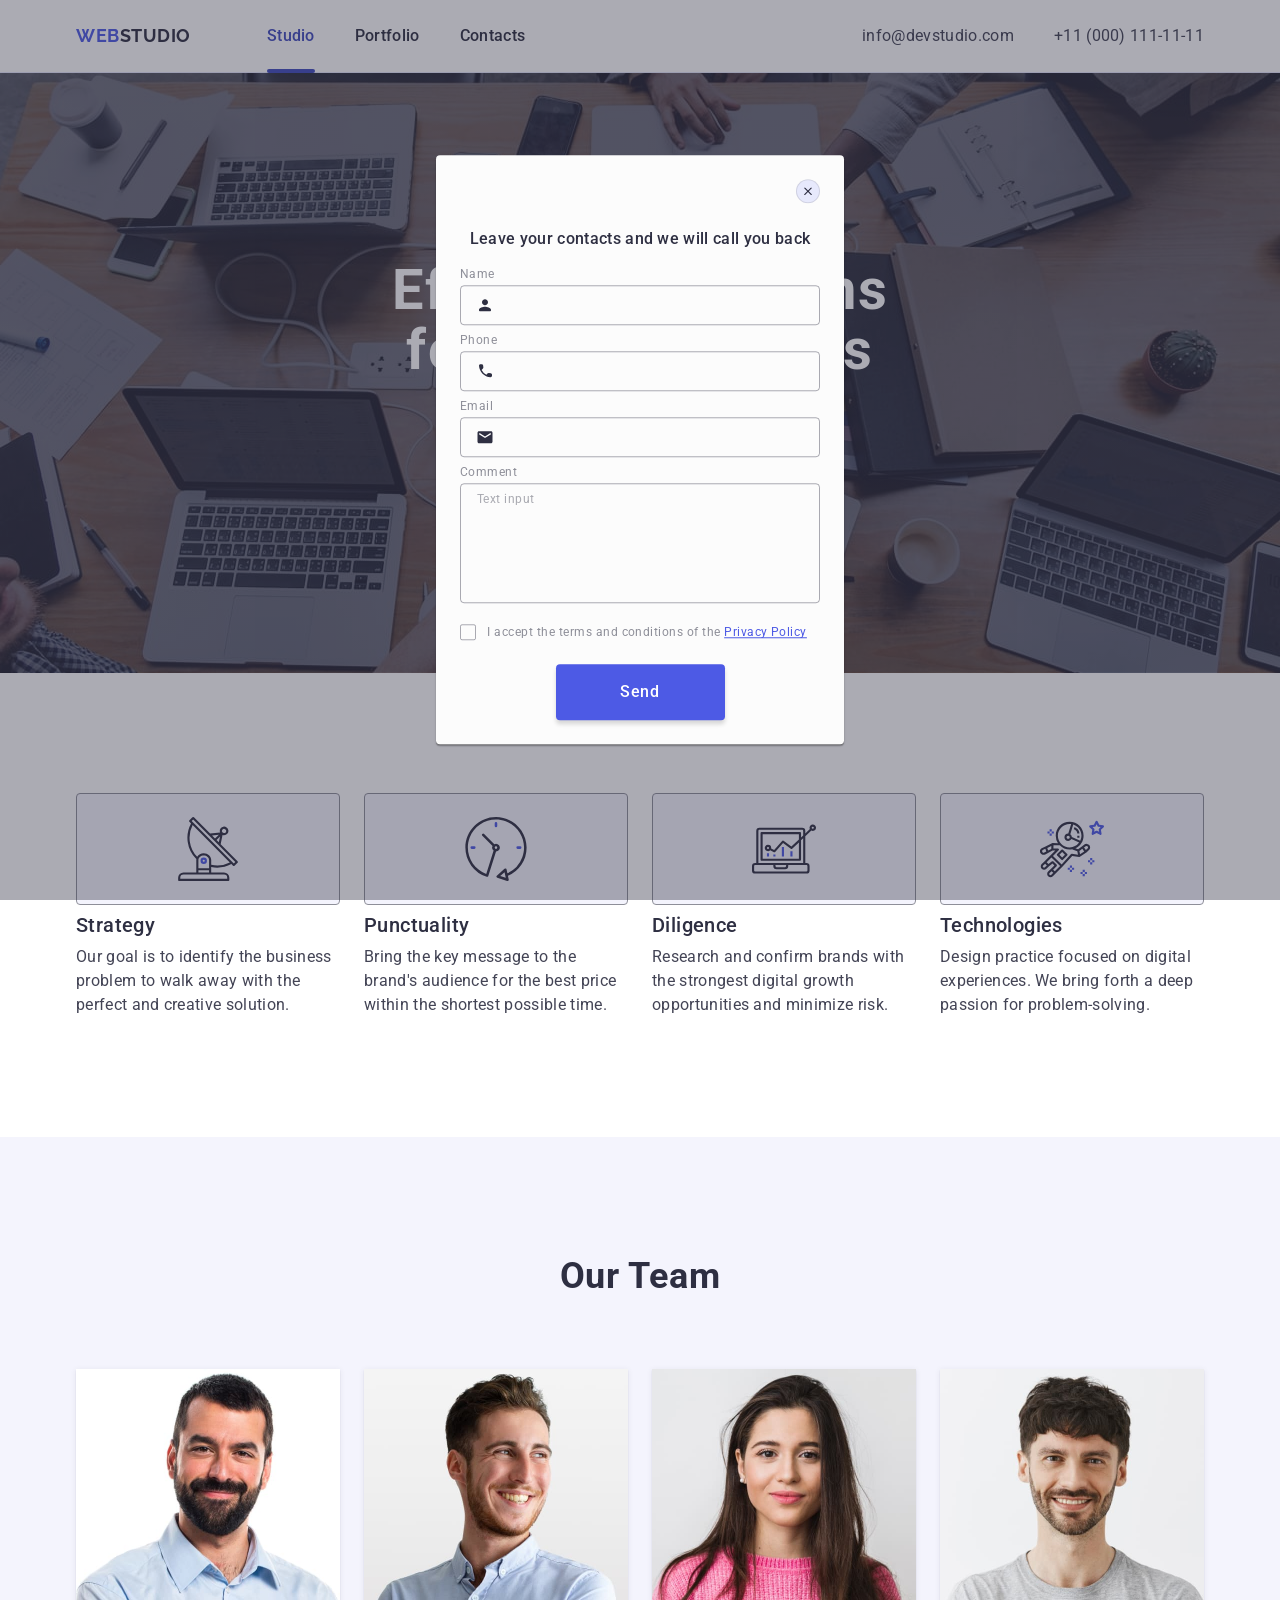
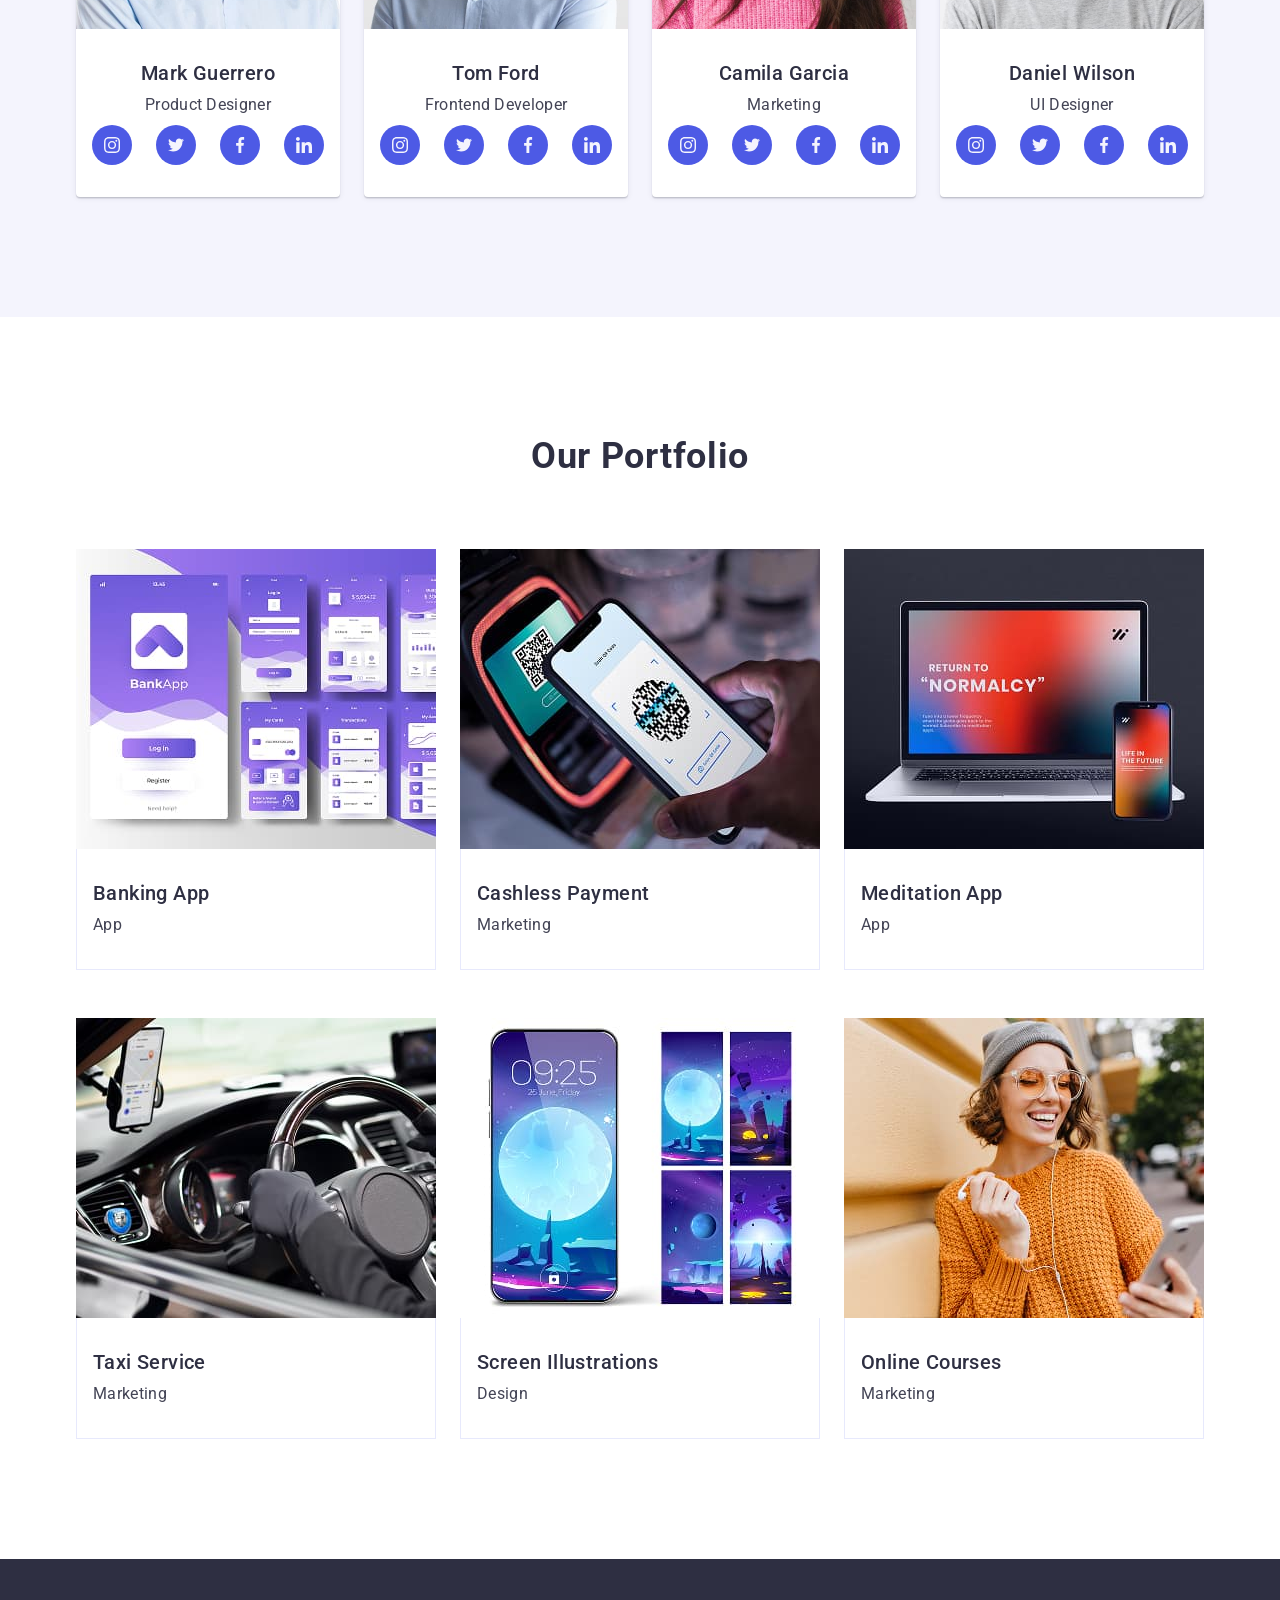
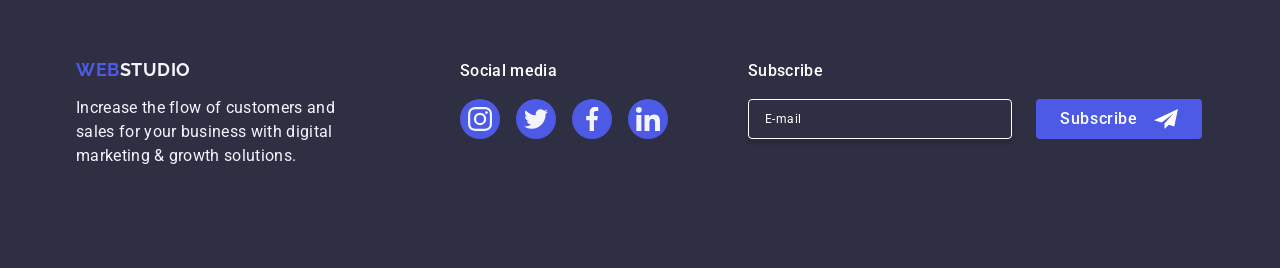
<file: index.html>
<!DOCTYPE html>
<html lang="en">
  <head>
    <meta charset="UTF-8" />
    <meta name="viewport" content="width=device-width, initial-scale=1.0" />
    <title>WebStudio</title>
    <link rel="preconnect" href="https://fonts.googleapis.com" />
    <link rel="preconnect" href="https://fonts.gstatic.com" crossorigin />
    <link
      href="https://fonts.googleapis.com/css2?family=Raleway:wght@700&family=Roboto:wght@400;500;700&display=swap"
      rel="stylesheet"
    />
    <link
      rel="stylesheet"
      href="https://cdnjs.cloudflare.com/ajax/libs/modern-normalize/3.0.1/modern-normalize.min.css"
      integrity="sha512-q6WgHqiHlKyOqslT/lgBgodhd03Wp4BEqKeW6nNtlOY4quzyG3VoQKFrieaCeSnuVseNKRGpGeDU3qPmabCANg=="
      crossorigin="anonymous"
      referrerpolicy="no-referrer"
    />
    <link rel="stylesheet" href="./css/styles.css" />
  </head>
  <body>
    <!-- #region header -->
    <header class="header">
      <div class="container header-container">
        <nav class="nav-header">
          <a href="./index.html" class="logo"
            >Web<span class="logo-span">Studio</span></a
          >
          <ul class="header-list nav-list">
            <li class="header-list-item">
              <a href="./index.html" class="header-list-item-link link current"
                >Studio</a
              >
            </li>
            <li class="header-list-item">
              <a href="" class="header-list-item-link link">Portfolio</a>
            </li>
            <li class="header-list-item">
              <a href="" class="header-list-item-link link">Contacts</a>
            </li>
          </ul>
        </nav>
        <address class="address">
          <ul class="address-list header-address">
            <li class="address-list-item">
              <a href="mailto:info@devstudio.com" class="address-item-link link"
                >info@devstudio.com</a
              >
            </li>
            <li class="address-list-item">
              <a href="tel:+110001111111" class="address-item-link link"
                >+11 (000) 111-11-11</a
              >
            </li>
          </ul>
        </address>
      </div>
    </header>
    <!-- #endregion header -->
    <main>
      <!--#region Hero -->
      <section class="section-hero">
        <div class="container">
          <h1 class="hero-title">Effective Solutions for Your Business</h1>
          <button type="button" class="button">Order Service</button>
        </div>
      </section>
      <!--#endregion end Hero -->
      <!-- #region About us -->
      <section class="section-aboutus">
        <div class="container">
          <h2 class="visually-hidden">About us</h2>
          <ul class="aboutus-list">
            <li class="aboutus-list-item">
              <div class="aboutus-icon-wrap">
                <svg class="aboutus-icon" width="64" height="64">
                  <use href="./images/icons.svg#icon-antenna-icon"></use>
                </svg>
              </div>
              <h3 class="subtitle">Strategy</h3>
              <p class="text">
                Our goal is to identify the business problem to walk away with
                the perfect and creative solution.
              </p>
            </li>
            <li class="aboutus-list-item">
              <div class="aboutus-icon-wrap">
                <svg class="aboutus-icon" width="64" height="64">
                  <use href="./images/icons.svg#icon-clock-icon"></use>
                </svg>
              </div>
              <h3 class="subtitle">Punctuality</h3>
              <p class="text">
                Bring the key message to the brand's audience for the best price
                within the shortest possible time.
              </p>
            </li>
            <li class="aboutus-list-item">
              <div class="aboutus-icon-wrap">
                <svg class="aboutus-icon" width="64" height="64">
                  <use href="./images/icons.svg#icon-diagram-icon"></use>
                </svg>
              </div>
              <h3 class="subtitle">Diligence</h3>
              <p class="text">
                Research and confirm brands with the strongest digital growth
                opportunities and minimize risk.
              </p>
            </li>
            <li class="aboutus-list-item">
              <div class="aboutus-icon-wrap">
                <svg class="aboutus-icon" width="64" height="64">
                  <use href="./images/icons.svg#icon-astronaut-icon"></use>
                </svg>
              </div>
              <h3 class="subtitle">Technologies</h3>
              <p class="text">
                Design practice focused on digital experiences. We bring forth a
                deep passion for problem-solving.
              </p>
            </li>
          </ul>
        </div>
      </section>
      <!-- #endregion end About us -->
      <!-- #region Our team -->
      <section class="team-section">
        <div class="container">
          <h2 class="section-title">Our Team</h2>
          <ul class="team-list">
            <li class="team-list-item">
              <img
                src="./images/our-team/mark_guerrero.jpg"
                alt="photo_mark_guerrero"
                width="264"
                height="260"
                class="team-img"
              />
              <div class="team-item-content">
                <h3 class="subtitle team-name">Mark Guerrero</h3>
                <p class="text team-text">Product Designer</p>
                <ul class="team-social-icon-list">
                  <li class="team-social-item">
                    <a href="#" class="team-social-link">
                      <svg class="social-icon" width="16" height="16">
                        <use
                          href="./images/icons.svg#icon-instagram-icon"
                        ></use>
                      </svg>
                    </a>
                  </li>
                  <li class="team-social-item">
                    <a href="#" class="team-social-link">
                      <svg class="social-icon" width="16" height="16">
                        <use href="./images/icons.svg#icon-twitter-icon"></use>
                      </svg>
                    </a>
                  </li>
                  <li class="team-social-item">
                    <a href="#" class="team-social-link">
                      <svg class="social-icon" width="16" height="16">
                        <use href="./images/icons.svg#icon-facebook-icon"></use>
                      </svg>
                    </a>
                  </li>
                  <li class="team-social-item">
                    <a href="#" class="team-social-link">
                      <svg class="social-icon" width="16" height="16">
                        <use href="./images/icons.svg#icon-linkedin-icon"></use>
                      </svg>
                    </a>
                  </li>
                </ul>
              </div>
            </li>
            <li class="team-list-item">
              <img
                src="./images/our-team/tom_ford.jpg"
                alt="photo_tom_ford"
                width="264"
                height="260"
                class="team-img"
              />
              <div class="team-item-content">
                <h3 class="subtitle team-name">Tom Ford</h3>
                <p class="text team-text">Frontend Developer</p>
                <ul class="team-social-icon-list">
                  <li class="team-social-item">
                    <a href="#" class="team-social-link">
                      <svg class="social-icon" width="16" height="16">
                        <use
                          href="./images/icons.svg#icon-instagram-icon"
                        ></use>
                      </svg>
                    </a>
                  </li>
                  <li class="team-social-item">
                    <a href="#" class="team-social-link">
                      <svg class="social-icon" width="16" height="16">
                        <use href="./images/icons.svg#icon-twitter-icon"></use>
                      </svg>
                    </a>
                  </li>
                  <li class="team-social-item">
                    <a href="#" class="team-social-link">
                      <svg class="social-icon" width="16" height="16">
                        <use href="./images/icons.svg#icon-facebook-icon"></use>
                      </svg>
                    </a>
                  </li>
                  <li class="team-social-item">
                    <a href="#" class="team-social-link">
                      <svg class="social-icon" width="16" height="16">
                        <use href="./images/icons.svg#icon-linkedin-icon"></use>
                      </svg>
                    </a>
                  </li>
                </ul>
              </div>
            </li>
            <li class="team-list-item">
              <img
                src="./images/our-team/camila_garcia.jpg"
                alt="photo_camila_garcia"
                width="264"
                height="260"
                class="team-img"
              />
              <div class="team-item-content">
                <h3 class="subtitle team-name">Camila Garcia</h3>
                <p class="text team-text">Marketing</p>
                <ul class="team-social-icon-list">
                  <li class="team-social-item">
                    <a href="#" class="team-social-link">
                      <svg class="social-icon" width="16" height="16">
                        <use
                          href="./images/icons.svg#icon-instagram-icon"
                        ></use>
                      </svg>
                    </a>
                  </li>
                  <li class="team-social-item">
                    <a href="#" class="team-social-link">
                      <svg class="social-icon" width="16" height="16">
                        <use href="./images/icons.svg#icon-twitter-icon"></use>
                      </svg>
                    </a>
                  </li>
                  <li class="team-social-item">
                    <a href="#" class="team-social-link">
                      <svg class="social-icon" width="16" height="16">
                        <use href="./images/icons.svg#icon-facebook-icon"></use>
                      </svg>
                    </a>
                  </li>
                  <li class="team-social-item">
                    <a href="#" class="team-social-link">
                      <svg class="social-icon" width="16" height="16">
                        <use href="./images/icons.svg#icon-linkedin-icon"></use>
                      </svg>
                    </a>
                  </li>
                </ul>
              </div>
            </li>
            <li class="team-list-item">
              <img
                src="./images/our-team/daniel_wilson.jpg"
                alt="photo_daniel_wilson"
                width="264"
                height="260"
                class="team-img"
              />
              <div class="team-item-content">
                <h3 class="subtitle team-name">Daniel Wilson</h3>
                <p class="text team-text">UI Designer</p>
                <ul class="team-social-icon-list">
                  <li class="team-social-item">
                    <a href="#" class="team-social-link">
                      <svg class="social-icon" width="16" height="16">
                        <use
                          href="./images/icons.svg#icon-instagram-icon"
                        ></use>
                      </svg>
                    </a>
                  </li>
                  <li class="team-social-item">
                    <a href="#" class="team-social-link">
                      <svg class="social-icon" width="16" height="16">
                        <use href="./images/icons.svg#icon-twitter-icon"></use>
                      </svg>
                    </a>
                  </li>
                  <li class="team-social-item">
                    <a href="#" class="team-social-link">
                      <svg class="social-icon" width="16" height="16">
                        <use href="./images/icons.svg#icon-facebook-icon"></use>
                      </svg>
                    </a>
                  </li>
                  <li class="team-social-item">
                    <a href="#" class="team-social-link">
                      <svg class="social-icon" width="16" height="16">
                        <use href="./images/icons.svg#icon-linkedin-icon"></use>
                      </svg>
                    </a>
                  </li>
                </ul>
              </div>
            </li>
          </ul>
        </div>
      </section>
      <!-- #endregion end Our team -->
      <!-- #region Our Portfolio -->
      <section class="portfolio-section">
        <div class="container">
          <h2 class="portfolio-title section-title">Our Portfolio</h2>
          <ul class="portfolio-list">
            <li class="portfolio-list-item">
              <div class="portfolio-overlay">
                <img
                  src="./images/our-portfolio/banking-app.jpg"
                  alt="Screenshots of banking app pages"
                  width="360"
                  height="300"
                  class="portfolio-item-img"
                />
                <p class="overlay-text">
                  14 Stylish and User-Friendly App Design Concepts · Task
                  Manager App · Calorie Tracker App · Exotic Fruit Ecommerce App
                  · Cloud Storage App
                </p>
              </div>
              <div class="portfolio-item-content">
                <h3 class="subtitle">Banking App</h3>
                <p class="text">App</p>
              </div>
            </li>
            <li class="portfolio-list-item">
              <div class="portfolio-overlay">
                <img
                  src="./images/our-portfolio/cashless-payment.jpg"
                  alt="Paying through terminal with a phone"
                  width="360"
                  height="300"
                  class="portfolio-item-img"
                />
                <p class="overlay-text">
                  14 Stylish and User-Friendly App Design Concepts · Task
                  Manager App · Calorie Tracker App · Exotic Fruit Ecommerce App
                  · Cloud Storage App
                </p>
              </div>
              <div class="portfolio-item-content">
                <h3 class="subtitle">Cashless Payment</h3>
                <p class="text">Marketing</p>
              </div>
            </li>
            <li class="portfolio-list-item">
              <div class="portfolio-overlay">
                <img
                  src="./images/our-portfolio/meditation-app.jpg"
                  alt="Phone and laptop showing meditation app"
                  width="360"
                  height="300"
                  class="portfolio-item-img"
                />
                <p class="overlay-text">
                  14 Stylish and User-Friendly App Design Concepts · Task
                  Manager App · Calorie Tracker App · Exotic Fruit Ecommerce App
                  · Cloud Storage App
                </p>
              </div>
              <div class="portfolio-item-content">
                <h3 class="subtitle">Meditation App</h3>
                <p class="text">App</p>
              </div>
            </li>
            <li class="portfolio-list-item">
              <div class="portfolio-overlay">
                <img
                  src="./images/our-portfolio/taxi-service.jpg"
                  alt="Hands on the wheel inside the car"
                  width="360"
                  height="300"
                  class="portfolio-item-img"
                />
                <p class="overlay-text">
                  14 Stylish and User-Friendly App Design Concepts · Task
                  Manager App · Calorie Tracker App · Exotic Fruit Ecommerce App
                  · Cloud Storage App
                </p>
              </div>
              <div class="portfolio-item-content">
                <h3 class="subtitle">Taxi Service</h3>
                <p class="text">Marketing</p>
              </div>
            </li>
            <li class="portfolio-list-item">
              <div class="portfolio-overlay">
                <img
                  src="./images/our-portfolio/screen-illustration.jpg"
                  alt="Phone and phone screens with a moon on it"
                  width="360"
                  height="300"
                  class="portfolio-item-img"
                />
                <p class="overlay-text">
                  14 Stylish and User-Friendly App Design Concepts · Task
                  Manager App · Calorie Tracker App · Exotic Fruit Ecommerce App
                  · Cloud Storage App
                </p>
              </div>
              <div class="portfolio-item-content">
                <h3 class="subtitle">Screen Illustrations</h3>
                <p class="text">Design</p>
              </div>
            </li>
            <li class="portfolio-list-item">
              <div class="portfolio-overlay">
                <img
                  src="./images/our-portfolio/online-courses.jpg"
                  alt="Girl in the glasses with a phone"
                  width="360"
                  height="300"
                  class="portfolio-item-img"
                />
                <p class="overlay-text">
                  14 Stylish and User-Friendly App Design Concepts · Task
                  Manager App · Calorie Tracker App · Exotic Fruit Ecommerce App
                  · Cloud Storage App
                </p>
              </div>
              <div class="portfolio-item-content">
                <h3 class="subtitle">Online Courses</h3>
                <p class="text">Marketing</p>
              </div>
            </li>
          </ul>
        </div>
      </section>
      <!-- #endregion Our Portfolio -->
    </main>
    <!-- #region footer -->
    <footer class="footer">
      <div class="container footer-container">
        <div class="footer-content-wrap">
          <a href="./index.html" class="logo logo-footer"
            >Web<span class="logo-span-footer">Studio</span></a
          >
          <p class="text text-footer">
            Increase the flow of customers and sales for your business with
            digital marketing & growth solutions.
          </p>
        </div>
        <div class="footer-social">
          <p class="footer-social-title">Social media</p>
          <ul class="footer-social-list">
            <li class="footer-social-item">
              <a href="#" class="social-link">
                <svg width="24" height="24" class="footer-social-icon">
                  <use href="./images/icons.svg#icon-instagram-icon"></use>
                </svg>
              </a>
            </li>
            <li class="footer-social-item">
              <a href="#" class="social-link">
                <svg width="24" height="24" class="footer-social-icon">
                  <use href="./images/icons.svg#icon-twitter-icon"></use>
                </svg>
              </a>
            </li>
            <li class="footer-social-item">
              <a href="#" class="social-link">
                <svg width="24" height="24" class="footer-social-icon">
                  <use href="./images/icons.svg#icon-facebook-icon"></use>
                </svg>
              </a>
            </li>
            <li class="footer-social-item">
              <a href="#" class="social-link">
                <svg width="24" height="24" class="footer-social-icon">
                  <use href="./images/icons.svg#icon-linkedin-icon"></use>
                </svg>
              </a>
            </li>
          </ul>
        </div>
        <div class="footer-subscribe-wrap">
          <p class="footer-social-title">Subscribe</p>
          <form class="footer-input-form">
            <label for="footer-user-email" class="footer-label"
              ><input
                class="footer-input"
                type="email"
                name="user-email"
                id="footer-user-email"
                placeholder="E-mail"
            /></label>
            <button class="footer-btn-subsc" type="submit">
              Subscribe<svg class="footer-subsc-icon" width="24" height="24">
                <use href="./images/icons.svg#icon-plane"></use>
              </svg>
            </button>
          </form>
        </div>
      </div>
    </footer>
    <!-- #endregion footer -->
    <!-- #region backdrop -->
    <div class="backdrop is-open">
      <!-- is-open-->
      <div class="modal-wrap">
        <button type="button" class="modal-btn-close">
          <svg width="8" height="8" class="close-btn-icon">
            <use href="./images/icons.svg#icon-close-btn"></use>
          </svg>
        </button>
        <p class="modal-text">Leave your contacts and we will call you back</p>
        <form class="modal-form">
          <div class="modal-form-block">
            <label class="modal-form-label" for="user-name">Name</label>
            <div class="input-wrap">
              <input
                class="modal-form-input"
                type="text"
                name="user-name"
                id="user-name"
                pattern="[a-zA-Zа-яА-ЯіІїЇєЄґҐ']"
              />
              <svg class="modal-form-icon" width="18" height="24">
                <use href="./images/icons.svg#icon-person"></use>
              </svg>
            </div>
          </div>
          <div class="modal-form-block">
            <label class="modal-form-label" for="user-tel">Phone</label>
            <div class="input-wrap">
              <input
                class="modal-form-input"
                type="tel"
                name="user-tel"
                id="user-tel"
                pattern="[0-9]{3}-[0-9]{2}-[0-9]{2}-[0-9]{3}"
              />
              <svg class="modal-form-icon" width="18" height="24">
                <use href="./images/icons.svg#icon-phone"></use>
              </svg>
            </div>
          </div>
          <div class="modal-form-block">
            <label class="modal-form-label" for="user-email">Email</label>
            <div class="input-wrap">
              <input
                class="modal-form-input"
                type="email"
                name="user-email"
                id="user-email"
              />
              <svg class="modal-form-icon" width="18" height="24">
                <use href="./images/icons.svg#icon-email"></use>
              </svg>
            </div>
          </div>
          <div class="modal-form-block modal-comment-block">
            <label class="modal-form-label" for="user-comment">Comment</label>
            <textarea
              class="modal-form-textarea"
              name="user-comment"
              id="user-comment"
              placeholder="Text input"
            ></textarea>
          </div>
          <div class="modal-form-wrap-checkbox">
            <input
              type="checkbox"
              class="input-checkbox visually-hidden"
              name="user-privacy"
              id="user-privacy"
              value="true"
            />
            <label class="modal-form-label checkbox-label" for="user-privacy">
              <span class="custom-checkbox">
                <svg width="10" height="8">
                  <use href="./images/icons.svg#icon-checked"></use>
                </svg>
              </span>
              I accept the terms and conditions of the
              <a href="#" class="modal-form-link">Privacy Policy</a>
            </label>
          </div>
          <button type="submit" class="modal-btn">Send</button>
        </form>
      </div>
    </div>
    <!-- #region backdrop -->
  </body>
</html>
</file>
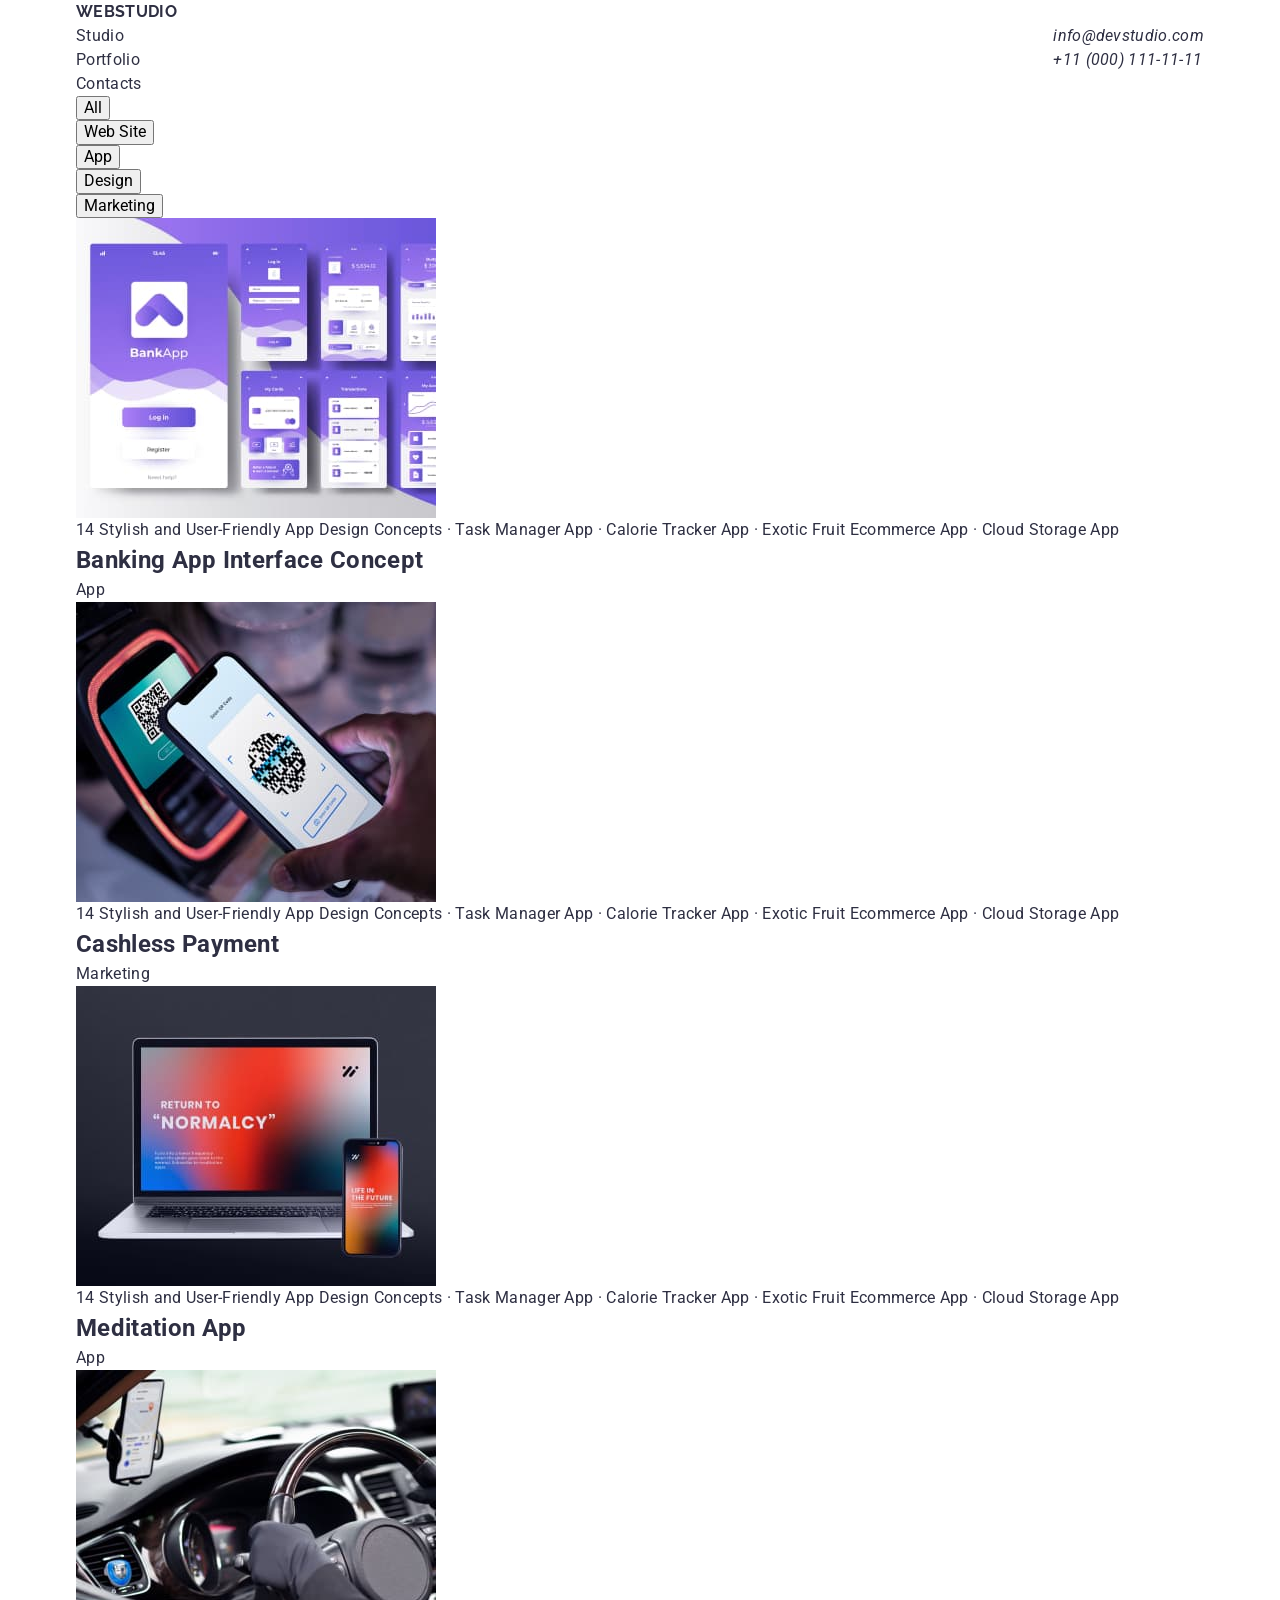
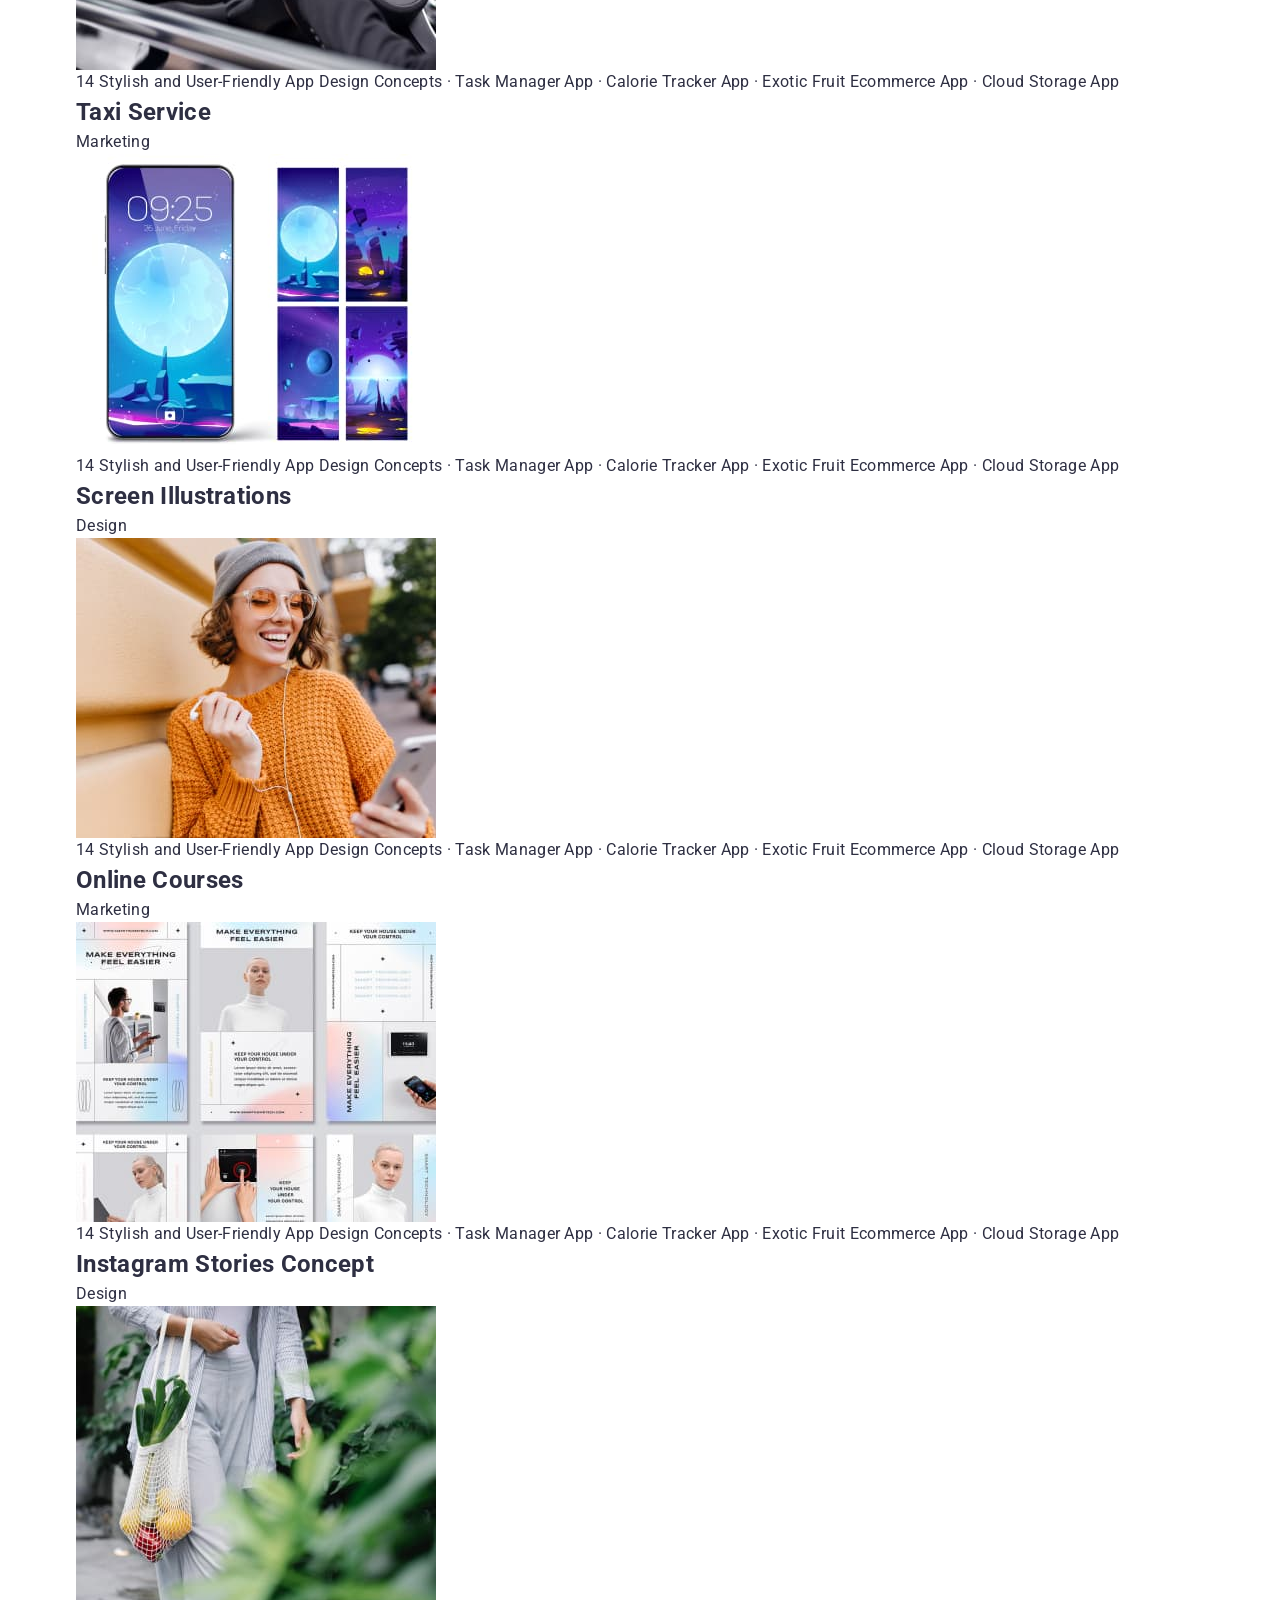
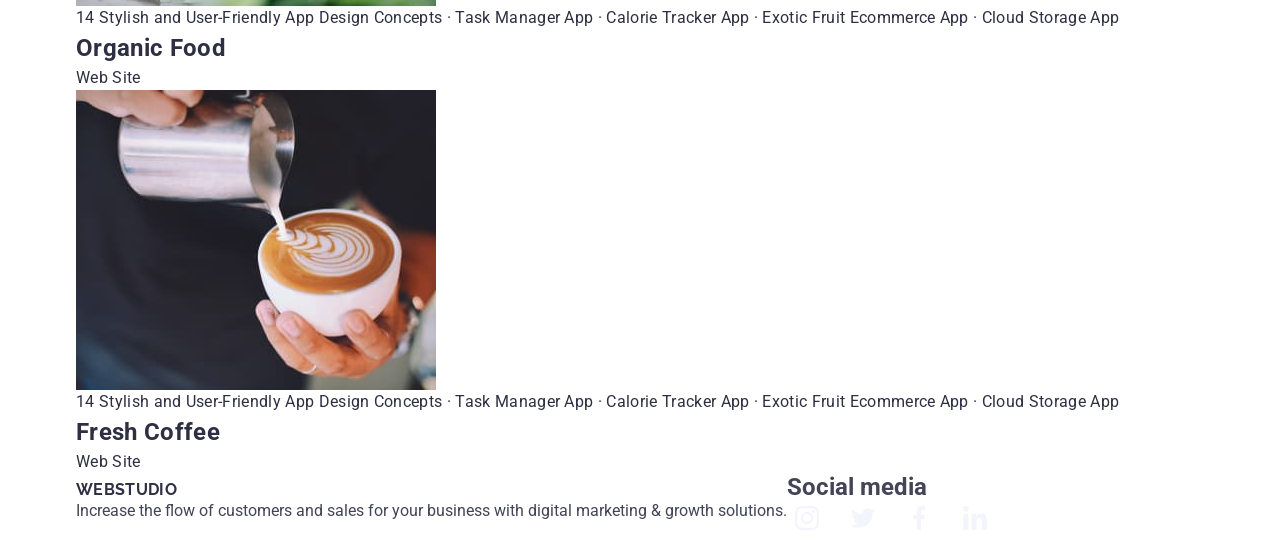
<file: portfolio.html>
<!DOCTYPE html>
<html lang="en">
<head>
    <meta charset="UTF-8">
    <meta http-equiv="X-UA-Compatible" content="IE=edge">
    <meta name="viewport" content="width=device-width, initial-scale=1.0">
    <title>Document</title>
    <link rel="preconnect" href="https://fonts.googleapis.com">
    <link rel="preconnect" href="https://fonts.gstatic.com" crossorigin>
    <link
        href="https://fonts.googleapis.com/css2?family=Raleway:wght@800&family=Roboto:wght@400;500;700;900&display=swap"
        rel="stylesheet">
    <link rel="stylesheet" href="https://cdnjs.cloudflare.com/ajax/libs/modern-normalize/1.1.0/modern-normalize.css"
        integrity="sha512-Y0MM+V6ymRKN2zStTqzQ227DWhhp4Mzdo6gnlRnuaNCbc+YN/ZH0sBCLTM4M0oSy9c9VKiCvd4Jk44aCLrNS5Q=="
        crossorigin="anonymous" referrerpolicy="no-referrer">
    <link rel="stylesheet" href="./css/styles.css">
</head>
<body>
    <!-- HEADER -->
    <header class="main-header">
        <div class="container header-container">
            <nav class="navigation">
                <a class="logo link" href="./index.html">Web<span class="accent-header">Studio</span></a>
                <ul class="nav-menu list">
                    <li class="nav-menu-item"><a class="nav-link link" href="./index.html">Studio</a></li>
                    <li class="nav-menu-item"><a class="nav-link portfolio-link link" href="./portfolio.html">Portfolio</a></li>
                    <li class="nav-menu-item"><a class="nav-link link" href="">Contacts</a></li>
                </ul>
            </nav>
            <address class="address-header">
                <ul class="address-list list">
                    <li class="address-list-item"><a class="address-info link" href="mailto:info@devstudio.com">info@devstudio.com</a></li>
                    <li class="address-list-item"><a class="address-info link" href="tel:+110001111111">+11 (000) 111-11-11</a></li>
                </ul>
            </address>
        </div>
    </header>
    <!-- MAIN -->
    <main>
        <section class="section projects-section">
            <div class="container">
                <h1 class="visually-hidden">Projects</h1>
                <!-- BUTTON LIST -->
                <ul class="project-btn-list list">
                    <li class="project-btn-item"><button class="project-btn" type="button">All</button></li>
                    <li class="project-btn-item"><button class="project-btn" type="button">Web Site</button></li>
                    <li class="project-btn-item"><button class="project-btn" type="button">App</button></li>
                    <li class="project-btn-item"><button class="project-btn" type="button">Design</button></li>
                    <li class="project-btn-item"><button class="project-btn" type="button">Marketing</button></li>
                </ul>
                <!-- PROJECTS LIST -->
                <ul class="project-list list">
                    <li class="project-item">
                        <a class="project-card-link link" href="">
                            <div class="project-card">
                                <img src="./images/portfolio/project-img1.jpg" class="project-img" alt="Phone's screens from bank app" width="360" height="300">
                                <p class="overlay">14 Stylish and User-Friendly App Design Concepts · Task Manager App · Calorie Tracker App · Exotic Fruit Ecommerce App ·
                                Cloud Storage App</p>
                            </div >
                            <div class="project-card-content">
                                <h2 class="project-name">Banking App Interface Concept</h2>
                                <p class="project-type">App</p>
                            </div>
                        </a>
                    </li>
                    <li class="project-item">
                        <a class="project-card-link link" href="">
                            <div class="project-card">
                                <img src="./images/portfolio/project-img2.jpg" class="project-img" alt="Phone scanning qr code" width="360" height="300">
                                <p class="overlay">14 Stylish and User-Friendly App Design Concepts · Task Manager App · Calorie Tracker App · Exotic Fruit Ecommerce App ·
                                    Cloud Storage App</p>
                            </div >
                            <div class="project-card-content">
                                <h2 class="project-name">Cashless Payment</h2>
                                <p class="project-type">Marketing</p>
                            </div>
                        </a>
                    </li>
                    <li class="project-item">
                        <a class="project-card-link link" href="">
                            <div class="project-card">
                                <img src="./images/portfolio/project-img3.jpg" class="project-img" alt="Laptop and phone" width="360" height="300">
                                <p class="overlay">14 Stylish and User-Friendly App Design Concepts · Task Manager App · Calorie Tracker App · Exotic Fruit Ecommerce App ·
                                    Cloud Storage App</p>
                            </div >
                            <div class="project-card-content">
                                <h2 class="project-name">Meditation App</h2>
                                <p class="project-type">App</p>
                            </div>
                        </a>
                    </li>
                    <li class="project-item">
                        <a class="project-card-link link" href="">
                            <div class="project-card">
                                <img src="./images/portfolio/project-img4.jpg" class="project-img" alt="Car's wheel with hands on it" width="360" height="300">
                                <p class="overlay">14 Stylish and User-Friendly App Design Concepts · Task Manager App · Calorie Tracker App · Exotic Fruit Ecommerce App ·
                                    Cloud Storage App</p>
                            </div >
                            <div class="project-card-content">
                                <h2 class="project-name">Taxi Service</h2>
                                <p class="project-type">Marketing</p>
                            </div>
                        </a>
                    </li>
                    <li class="project-item">
                        <a class="project-card-link link" href="">
                            <div class="project-card">
                                <img src="./images/portfolio/project-img5.jpg" class="project-img" alt="Full moon on screen illustrations" width="360" height="300">
                                <p class="overlay">14 Stylish and User-Friendly App Design Concepts · Task Manager App · Calorie Tracker App · Exotic Fruit Ecommerce App ·
                                    Cloud Storage App</p>
                            </div >
                            <div class="project-card-content">
                                <h2 class="project-name">Screen Illustrations</h2>
                                <p class="project-type">Design</p>
                            </div>
                        </a>
                    </li>
                    <li class="project-item">
                        <a class="project-card-link link" href="">
                            <div class="project-card">
                                <img src="./images/portfolio/project-img6.jpg" class="project-img" alt="Girl in glasses with phone" width="360" height="300">
                                <p class="overlay">14 Stylish and User-Friendly App Design Concepts · Task Manager App · Calorie Tracker App · Exotic Fruit Ecommerce App ·
                                    Cloud Storage App</p>
                            </div >
                            <div class="project-card-content">
                                <h2 class="project-name">Online Courses</h2>
                                <p class="project-type">Marketing</p>
                            </div>
                        </a>
                    </li>
                    <li class="project-item">
                        <a class="project-card-link link" href="">
                            <div class="project-card">
                                <img src="./images/portfolio/project-img7.jpg" class="project-img" alt="Instagram Stories Concept" width="360" height="300">
                                <p class="overlay">14 Stylish and User-Friendly App Design Concepts · Task Manager App · Calorie Tracker App · Exotic Fruit Ecommerce App ·
                                    Cloud Storage App</p>
                            </div >
                            <div class="project-card-content">
                                <h2 class="project-name">Instagram Stories Concept</h2>
                                <p class="project-type">Design</p>
                            </div>
                        </a>
                    </li>
                    <li class="project-item">
                        <a class="project-card-link link" href="">
                            <div class="project-card">
                                <img src="./images/portfolio/project-img8.jpg" class="project-img" alt="Girl with vegetables in shopping bag" width="360" height="300">
                                <p class="overlay">14 Stylish and User-Friendly App Design Concepts · Task Manager App · Calorie Tracker App · Exotic Fruit Ecommerce App ·
                                    Cloud Storage App</p>
                            </div >
                            <div class="project-card-content">
                                <h2 class="project-name">Organic Food</h2>
                                <p class="project-type">Web Site</p>
                            </div>
                        </a>
                    </li>
                    <li class="project-item">
                        <a class="project-card-link link" href="">
                            <div class="project-card">
                                <img src="./images/portfolio/project-img9.jpg" class="project-img" alt="Pouring milk in cup with coffee" width="360" height="300">
                                <p class="overlay">14 Stylish and User-Friendly App Design Concepts · Task Manager App · Calorie Tracker App · Exotic Fruit Ecommerce App ·
                                    Cloud Storage App</p>
                            </div >
                            <div class="project-card-content">
                                <h2 class="project-name">Fresh Coffee</h2>
                                <p class="project-type">Web Site</p>
                            </div>
                        </a>
                    </li>
                </ul>
            </div>
        </section>
    </main>
    <!-- FOOTER -->
    <footer class="page-footer">
        <div class="container footer-container">
            <div class="footer-content">
                <a class="logo footer-logo link" href="./index.html">Web<span class="accent-footer">Studio</span></a>
                <p class="footer-text">Increase the flow of customers and sales for your business with digital marketing &
                    growth solutions.</p>
            </div>
            <div class="footer-social">
                <h2 class="footer-social-header">Social media</h2>
                <ul class="footer-social-list list">
                    <li class="footer-social-item item"><a href="" class="footer-social-link link"><svg width="24"
                                height="24" class="footer-social-icon">
                                <use class="footer-social-icon" href="./images/social-icons.svg#icon-instagram"></use>
                            </svg></a></li>
                    <li class="footer-social-item item"><a href="" class="footer-social-link link"><svg width="24"
                                height="24" class="footer-social-icon">
                                <use href="./images/social-icons.svg#icon-twitter"></use>
                            </svg></a></li>
                    <li class="footer-social-item item"><a href="" class="footer-social-link link"><svg width="24"
                                height="24" class="footer-social-icon">
                                <use href="./images/social-icons.svg#icon-facebook"></use>
                            </svg></a></li>
                    <li class="footer-social-item item"><a href="" class="footer-social-link link"><svg width="24"
                                height="24" class="footer-social-icon">
                                <use href="./images/social-icons.svg#icon-linkedin"></use>
                            </svg></a></li>
                </ul>
            </div>
        </div>
    </footer>
</body>
</html>
</file>
<file: css/styles.css>
body {
  font-family: Roboto, sans-serif;
  color: #434455;
  background-color: #fff;
}

a {
  text-decoration: none;
}

ul,
ol {
  list-style-type: none;
  margin: 0;
  padding-left: 0;
}

img {
  display: block;
}

button {
  cursor: pointer;
}

h1,
h2,
h3,
h4,
h5,
h6,
p {
  margin: 0;
}

.visually-hidden {
  position: absolute;
  width: 1px;
  height: 1px;
  margin: -1px;
  border: 0;
  padding: 0;

  white-space: nowrap;
  clip-path: inset(100%);
  clip: rect(0 0 0 0);
  overflow: hidden;
}

.container {
  max-width: 1158px;
  padding: 0 15px;
  margin: 0 auto;
}

/* #region Header */

.header {
  border-bottom: 1px solid #e7e9fc;
  box-shadow: 0px 2px 1px rgba(46, 47, 66, 0.08),
    0px 1px 1px rgba(46, 47, 66, 0.16), 0px 1px 6px rgba(46, 47, 66, 0.08);
}

.header-container {
  display: flex;
  justify-content: space-between;
  align-items: center;
}

.nav-header {
  display: flex;
  align-items: center;
}

.nav-list {
  display: flex;
  gap: 40px;
}

.header-address {
  display: flex;
  gap: 40px;
}

.logo {
  font-family: 'Raleway', sans-serif;
  font-weight: 700;
  font-size: 18px;
  line-height: 1.17;
  letter-spacing: 0.03em;
  text-transform: uppercase;
  color: #4d5ae5;
  margin-right: 76px;
}

.logo-span {
  color: #2e2f42;
}

.link {
  font-size: 16px;
  line-height: 1.5;
  letter-spacing: 0.02em;
  color: #2e2f42;
}

.current {
  color: #404bbf;
}

.current::after {
  content: '';
  border-radius: 2px;
  width: 100%;
  height: 4px;
  background-color: #404bbf;
  position: absolute;
  left: 0;
  bottom: -1px;
}

.header-list-item-link {
  position: relative;
  font-weight: 500;
  padding-top: 24px;
  padding-bottom: 24px;
  display: block;
  display: flex;
  flex-direction: column;
  transition: color 250ms cubic-bezier(0.4, 0, 0.2, 1);
}

.address {
  font-style: normal;
}

.address-item-link {
  font-weight: 400;
  color: #434455;
  transition: color 250ms cubic-bezier(0.4, 0, 0.2, 1);
}

.link:hover,
.link:focus {
  color: #404bbf;
}
/* #endregion Header */

/* #region Hero */
.section-hero {
  max-width: 1440px;
  background: #2e2f42;
  padding: 188px 0;
  margin: 0 auto;
  background-image: linear-gradient(
      rgba(46, 47, 66, 0.7),
      rgba(46, 47, 66, 0.7)
    ),
    url(../images/people-office-hero.jpg);
  background-repeat: no-repeat;
  background-size: cover;
  background-position: center;
}

.hero-title {
  font-weight: 700;
  font-size: 56px;
  line-height: 1.07;
  letter-spacing: 0.02em;
  text-align: center;
  color: #fff;
  max-width: 496px;
  margin: 0 auto;
  margin-bottom: 48px;
}

.button {
  font-weight: 500;
  font-size: 16px;
  line-height: 1.5;
  letter-spacing: 0.04em;
  color: #fff;
  background-color: #4d5ae5;
  border: none;
  border-radius: 4px;
  min-width: 169px;
  height: 56px;
  display: block;
  margin: 0 auto;
  transition: background-color 250ms cubic-bezier(0.4, 0, 0.2, 1);
  box-shadow: 0 4px 4px 0 rgba(0, 0, 0, 0.15);
}

.button:hover,
.button:focus {
  background-color: #404bbf;
  box-shadow: 0 4px 4px 0 rgba(0, 0, 0, 0.15);
}
/* #endregion Hero */

/* #region Section About us */

.section-aboutus {
  padding: 120px 0;
}

.aboutus-list {
  display: flex;
  gap: 24px;
}

.aboutus-list-item {
  width: calc((100% - 72px) / 4);
}

.aboutus-icon-wrap {
  display: flex;
  align-items: center;
  justify-content: center;
  border: 1px solid #8e8f99;
  border-radius: 4px;
  width: 264px;
  height: 112px;
  background-color: #f4f4fd;
  margin-bottom: 8px;
}

.subtitle {
  font-weight: 500;
  font-size: 20px;
  line-height: 1.2;
  letter-spacing: 0.02em;
  color: #2e2f42;
  margin-bottom: 8px;
}

.text {
  font-size: 16px;
  line-height: 1.5;
  letter-spacing: 0.02em;
  color: #434455;
  /* width: 264px; */
}

/* #endregion Section About us */

/* #region Section Our team */

.section-title {
  font-weight: 700;
  font-size: 36px;
  line-height: 1.11;
  letter-spacing: 0.02em;
  color: #2e2f42;
  text-align: center;
  text-transform: capitalize;
  margin-bottom: 72px;
}

.team-section {
  background-color: #f4f4fd;
  padding: 120px 0;
}

.team-list {
  display: flex;
  gap: 24px;
}

.team-list-item {
  background-color: #ffffff;
  border-radius: 0 0 4px 4px;
  width: calc((100% - 72px) - 4);
  box-shadow: 0 2px 1px 0 rgba(46, 47, 66, 0.08),
    0 1px 1px 0 rgba(46, 47, 66, 0.16), 0 1px 6px 0 rgba(46, 47, 66, 0.08);
  background: #fff;
}

.team-item-content {
  padding: 32px 0;
}

.team-name {
  text-align: center;
  margin-bottom: 8px;
}

.team-text {
  text-align: center;
  margin-bottom: 8px;
}

.team-social-icon-list {
  display: flex;
  justify-content: center;
  align-items: center;
  gap: 24px;
}

.team-social-item {
  width: 40px;
  height: 40px;
}

.team-social-link {
  display: flex;
  justify-content: center;
  align-items: center;
  width: 100%;
  height: 100%;
  border-radius: 50%;
  background-color: #4d5ae5;
  transition: background-color 250ms cubic-bezier(0.4, 0, 0.2, 1);
}

.team-social-link:hover,
.team-social-link:focus {
  background-color: #404bbf;
}

.social-icon {
  fill: #f4f4fd;
}
/* #endregion Section Our team */

/* #region Section Portfolio */

.portfolio-section {
  padding: 120px 0 120px 0;
}

.portfolio-list {
  background-color: #ffffff;
  display: flex;
  flex-wrap: wrap;
  gap: 48px 24px;
}

.portfolio-list-item {
  width: calc((100% - 48px) / 3);
  transition: box-shadow 250ms cubic-bezier(0.4, 0, 0.2, 1);
}

.portfolio-list-item:hover {
  cursor: pointer;
  box-shadow: 0 2px 1px 0 rgba(46, 47, 66, 0.08),
    0 1px 1px 0 rgba(46, 47, 66, 0.16), 0 1px 6px 0 rgba(46, 47, 66, 0.08);
}

.portfolio-list-item:hover .overlay-text {
  opacity: 1;
  transform: translateY(0);
}

.portfolio-item-content {
  padding: 32px 16px;
  padding-left: 16px;
  border: 1px solid #e7e9fc;
  border-top: none;
}

.portfolio-overlay {
  position: relative;
  overflow: hidden;
}

.overlay-text {
  line-height: 1.5;
  letter-spacing: 0.02em;
  color: #f4f4fd;
  background-color: #4d5ae5;
  padding: 40px 32px;
  position: absolute;
  top: 0;
  left: 0;
  width: 100%;
  height: 100%;
  transform: translateY(100%);
  opacity: 0;
  transition: transform 250ms cubic-bezier(0.4, 0, 0.2, 1);
}

/* #endregion Section Portfolio */

/* #region Footer */
.footer {
  background-color: #2e2f42;
  padding: 100px 0;
}

.footer-container {
  display: flex;
  align-items: baseline;
}

.footer-content-wrap {
  margin-right: 120px;
}

.logo-footer {
  display: inline-block;
  color: #4d5ae5;
  margin-bottom: 16px;
}

.logo-span-footer {
  color: #f4f4fd;
}

.text-footer {
  color: #f4f4fd;
  width: 264px;
}

.footer-social {
  margin-right: 80px;
}

.footer-social-title {
  font-weight: 500;
  font-size: 16px;
  line-height: 1.5;
  letter-spacing: 0.02em;
  color: #fff;
  margin-bottom: 16px;
}

.footer-social-list {
  display: flex;
  justify-content: center;
  align-items: center;
  gap: 16px;
}

.footer-social-item {
  display: flex;
  justify-content: center;
  align-items: center;
  width: 40px;
  height: 40px;
  border-radius: 50%;
}

.footer-social-icon {
  fill: #f4f4fd;
}

.social-link {
  display: flex;
  justify-content: center;
  align-items: center;
  width: 100%;
  height: 100%;
  background-color: #4d5ae5;
  border-radius: 50%;
  transition: background-color 250ms cubic-bezier(0.4, 0, 0.2, 1);
}

.social-link:hover,
.social-link:focus {
  background-color: #31d0aa;
}

.footer-input-form {
  display: flex;
  justify-content: center;
  align-items: center;
  gap: 24px;
}

.footer-subs-label {
  display: block;
  font-weight: 500;
  font-size: 16px;
  line-height: 1.5;
  letter-spacing: 0.02em;
  color: #fff;
  margin-bottom: 16px;
}

.footer-input-form {
  display: flex;
  justify-content: center;
  align-items: center;
}

.footer-input {
  border: 1px solid #fff;
  border-radius: 4px;
  width: 264px;
  height: 40px;
  background-color: transparent;
  outline: transparent;
  padding-left: 16px;
  font-size: 12px;
  line-height: 2;
  letter-spacing: 0.04em;
  color: #ffffff;
  box-shadow: 0px 4px 4px rgba(0, 0, 0, 0.15);
}

.footer-input::placeholder {
  font-weight: 400;
  font-size: 12px;
  line-height: 2;
  letter-spacing: 0.04em;
  color: #fff;
}

.footer-btn-subsc {
  display: flex;
  justify-content: center;
  align-items: center;
  border-radius: 4px;
  padding: 8px 24px;
  min-width: 165px;
  height: 40px;
  background-color: #4d5ae5;
  border: none;
  font-weight: 500;
  font-size: 16px;
  line-height: 1.5;
  letter-spacing: 0.04em;
  text-align: center;
  color: #fff;
  cursor: pointer;
}

.footer-subsc-icon {
  fill: #fff;
  margin-left: 16px;
}

/* #endregion Footer */

/* #region backdrop */

.backdrop {
  position: fixed;
  top: 0;
  left: 0;
  width: 100%;
  height: 100%;
  background-color: rgba(46, 47, 66, 0.4);
  opacity: 0;
  visibility: hidden;
  pointer-events: none;
  transition: opacity 250ms cubic-bezier(0.4, 0, 0.2, 1),
    visibility 250ms cubic-bezier(0.4, 0, 0.2, 1);
}

.backdrop.is-open {
  opacity: 999;
  visibility: visible;
  pointer-events: auto;
}

.modal-wrap {
  position: absolute;
  top: 50%;
  left: 50%;
  transform: translate(-50%, -50%);
  padding: 72px 24px 24px 24px;
  border-radius: 4px;
  width: 408px;
  min-height: 584px;
  box-shadow: 0 1px 1px 0 rgba(0, 0, 0, 0.14), 0 1px 3px 0 rgba(0, 0, 0, 0.12),
    0 2px 1px 0 rgba(0, 0, 0, 0.2);
  background-color: #fcfcfc;
  transition: transform 250ms cubic-bezier(0.4, 0, 0.2, 1);
}

.modal-btn-close {
  display: flex;
  justify-content: center;
  align-items: center;
  padding: 0;
  line-height: 0;
  fill: #2e2f42;
  background-color: #e7e9fc;
  border: 1px solid rgba(0, 0, 0, 0.1);
  border-radius: 50%;
  width: 24px;
  height: 24px;
  position: absolute;
  top: 24px;
  right: 24px;
  transition: background-color 250ms cubic-bezier(0.4, 0, 0.2, 1),
    border 250ms cubic-bezier(0.4, 0, 0.2, 1);
}

.modal-btn-close:hover,
.modal-btn-close:focus {
  background-color: #404bbf;
  fill: #fff;
  border: none;
}

.close-btn-icon {
  transition: fill 250ms cubic-bezier(0.4, 0, 0.2, 1);
}

.modal-text {
  font-weight: 500;
  line-height: 1.5;
  letter-spacing: 0.02em;
  text-align: center;
  color: #2e2f42;
  margin-bottom: 16px;
}

.modal-form-block {
  margin-bottom: 8px;
}

.modal-form-label {
  display: block;
  font-size: 12px;
  line-height: 1.17;
  letter-spacing: 0.04em;
  color: #8e8f99;
  margin-bottom: 4px;
}

.modal-form-input {
  border: 1px solid rgba(46, 47, 66, 0.4);
  border-radius: 4px;
  width: 100%;
  height: 40px;
  padding-left: 38px;
  outline: transparent;
  background-color: transparent;
  transition: border-color 250ms cubic-bezier(0.4, 0, 0.2, 1);
}

.modal-form-input:focus {
  border: 1px solid #4d5ae5;
}

.input-wrap {
  position: relative;
}

.modal-form-icon {
  position: absolute;
  top: 50%;
  left: 16px;
  transform: translateY(-50%);
  fill: #2e2f42;
  transition: fill 250ms cubic-bezier(0.4, 0, 0.2, 1);
}

.modal-form-input:focus + .modal-form-icon {
  fill: #4d5ae5;
}

.modal-comment-block {
  margin-bottom: 16px;
}

.modal-form-textarea {
  border: 1px solid rgba(46, 47, 66, 0.4);
  border-radius: 4px;
  width: 100%;
  height: 120px;
  font-size: 12px;
  line-height: 1.17;
  letter-spacing: 0.04em;
  color: rgba(46, 47, 66, 0.4);
  background-color: transparent;
  padding: 8px 16px;
  outline: transparent;
  resize: none;
  transition: border-color 250ms cubic-bezier(0.4, 0, 0.2, 1);
}

.modal-form-textarea:focus {
  border-color: #4d5ae5;
}

.modal-form-textarea::placeholder {
  font-size: 12px;
  line-height: 1.17;
  letter-spacing: 0.04em;
  color: rgba(46, 47, 66, 0.4);
}

.modal-form-wrap-checkbox {
  margin-bottom: 24px;
}

.custom-checkbox {
  display: inline-flex;
  justify-content: center;
  align-items: center;
  width: 16px;
  height: 16px;
  border-radius: 2px;
  border: 1px solid rgba(46, 47, 66, 0.4);
  margin-right: 8px;
  fill: transparent;
  transition: background-color 250ms cubic-bezier(0.4, 0, 0.2, 1),
    border 250ms cubic-bezier(0.4, 0, 0.2, 1),
    fill 250ms cubic-bezier(0.4, 0, 0.2, 1);
}

.modal-form-link {
  line-height: 1.33;
  text-decoration: underline;
  text-decoration-skip-ink: none;
  color: #4d5ae5;
}

.checkbox-label {
  cursor: pointer;
}

.input-checkbox:checked + .modal-form-label .custom-checkbox {
  background-color: #404bbf;
  fill: #f4f4fd;
  border: transparent;
}

.modal-btn {
  display: block;
  border-radius: 4px;
  padding: 16px 32px;
  min-width: 169px;
  height: 56px;
  margin: auto;
  box-shadow: 0 4px 4px 0 rgba(0, 0, 0, 0.15);
  background-color: #4d5ae5;
  border: none;
  font-weight: 500;
  line-height: 1.5;
  letter-spacing: 0.04em;
  text-align: center;
  color: #fff;
  padding: 16px 32px;
  transition: background-color 250ms cubic-bezier(0.4, 0, 0.2, 1);
}

/* #endregion backdrop */
</file>
